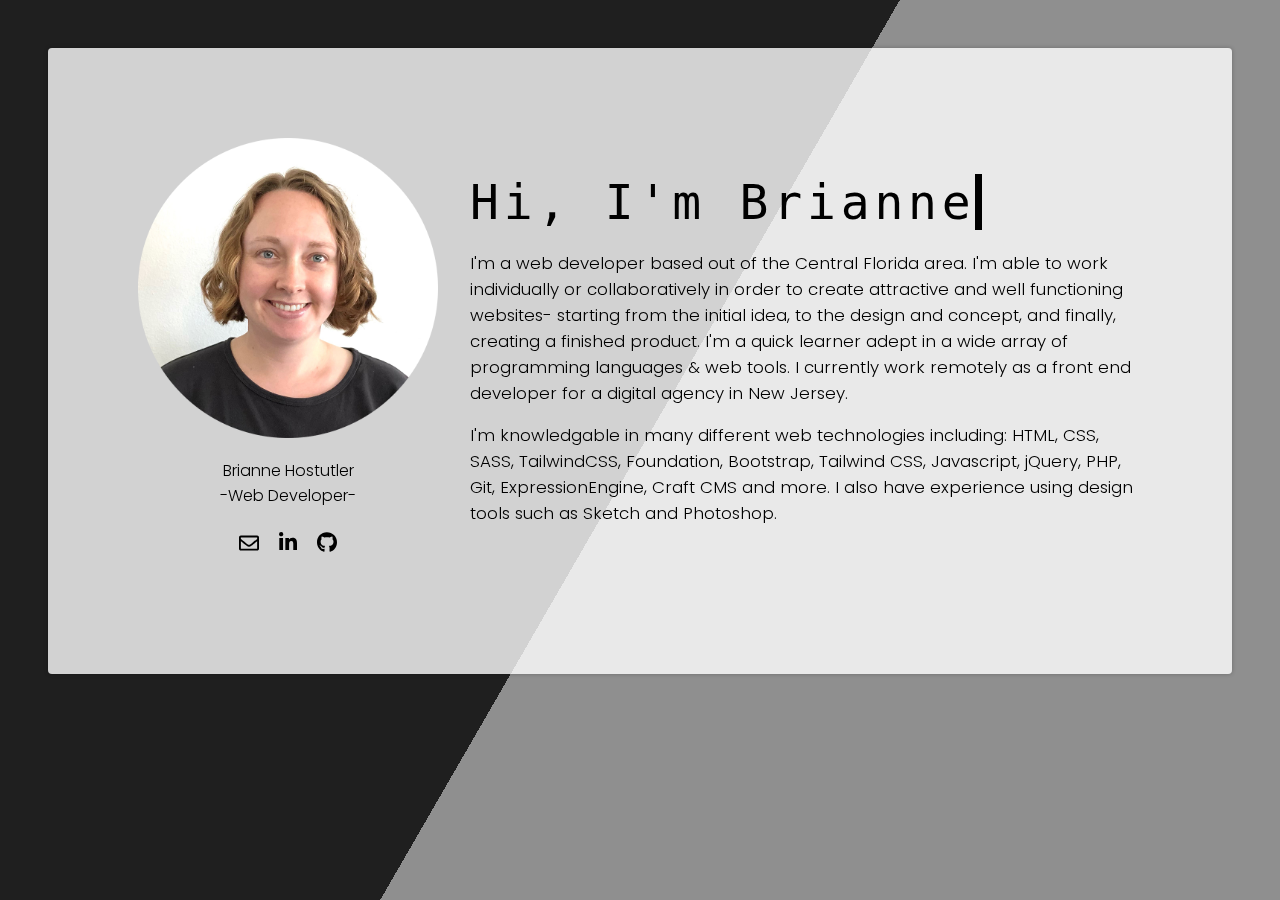
<file: index.html>
<!DOCTYPE html>
<html lang="en">

<head>
	<meta charset="UTF-8">
	<meta name="keywords" content="brianne,hostutler,web,developer,html,css,html5,development,web developer">
	<meta name="description" content="Brianne Hostutler is a web developer who specializes in front end development." />
	<meta name="og:description" content="Brianne Hostutler is a web developer who specializes in front end development." />
	<meta name="viewport" content="width=device-width, initial-scale=1.0">
	<meta property=”og:type” content="website" />
	<meta property=”og:url” content="https://briannehostutler.com/" />
	<meta property=”og:title” content="Brianne Hostutler" />
	<meta property=”og:image” content="public/images/me.jpg" />
	<meta property="og:image:type" content="image/jpeg" />
	<meta property="og:image:width" content="300" />
	<meta property="og:image:height" content="300" />
	<meta name="google-site-verification" content="BjNWzPdjt__Fpdgyh8V5H207k8SmhWAFLG63YgBeUBg" />
	<link rel='shortcut icon' href='public/images/favicon.ico' type='image/x-icon'/ >
	<script>
	  (function(i,s,o,g,r,a,m){i['GoogleAnalyticsObject']=r;i[r]=i[r]||function(){
	  (i[r].q=i[r].q||[]).push(arguments)},i[r].l=1*new Date();a=s.createElement(o),
	  m=s.getElementsByTagName(o)[0];a.async=1;a.src=g;m.parentNode.insertBefore(a,m)
	  })(window,document,'script','https://www.google-analytics.com/analytics.js','ga');

	  ga('create', 'UA-83331123-1', 'auto');
	  ga('send', 'pageview');
	</script>

	<!-- <link href="https://fonts.googleapis.com/css?family=Archivo+Narrow|Julius+Sans+One" rel="stylesheet"> -->
	<link rel="preconnect" href="https://fonts.googleapis.com">
	<link rel="preconnect" href="https://fonts.gstatic.com" crossorigin>
	<link href="https://fonts.googleapis.com/css2?family=Poppins:wght@300;500&display=swap" rel="stylesheet">

	<title>Brianne Hostutler</title>
</head>

<body>

	<header>
	
		
	</header>

	<div class="bg"></div>
	<div class="bg bg2"></div>
	<div class="bg bg3"></div>

	<div class="content-wrapper">
		<div class="content">
	  		<div class="flex">
	  			<div class="left-col">
	  				<img class="me" src="public/images/circle-me.png" alt="Headshot of Brianne">
	  				<h1>Brianne Hostutler<br>-Web Developer-</h1>
					<div class="socials card">
						<p>
							<a class="icon" href="mailto:briannehostutler@gmail.com" target="_blank" aria-label="Email Me">
								<svg width="20" aria-hidden="true" data-prefix="far" data-icon="envelope" role="img" xmlns="http://www.w3.org/2000/svg" viewBox="0 0 512 512" class="svg-inline--fa fa-envelope fa-w-16 fa-7x"><path fill="#000000" d="M464 64H48C21.49 64 0 85.49 0 112v288c0 26.51 21.49 48 48 48h416c26.51 0 48-21.49 48-48V112c0-26.51-21.49-48-48-48zm0 48v40.805c-22.422 18.259-58.168 46.651-134.587 106.49-16.841 13.247-50.201 45.072-73.413 44.701-23.208.375-56.579-31.459-73.413-44.701C106.18 199.465 70.425 171.067 48 152.805V112h416zM48 400V214.398c22.914 18.251 55.409 43.862 104.938 82.646 21.857 17.205 60.134 55.186 103.062 54.955 42.717.231 80.509-37.199 103.053-54.947 49.528-38.783 82.032-64.401 104.947-82.653V400H48z" class=""></path></svg>
							</a>
							<a class="icon" href="https://www.linkedin.com/in/briannehostutler" target="_blank"  aria-label="View my LinkedIn">
								<svg width="18" xmlns="http://www.w3.org/2000/svg" viewBox="0 0 448 512"><path fill="#000000" d="M100.28 448H7.4V148.9h92.88zM53.79 108.1C24.09 108.1 0 83.5 0 53.8a53.79 53.79 0 0 1 107.58 0c0 29.7-24.1 54.3-53.79 54.3zM447.9 448h-92.68V302.4c0-34.7-.7-79.2-48.29-79.2-48.29 0-55.69 37.7-55.69 76.7V448h-92.78V148.9h89.08v40.8h1.3c12.4-23.5 42.69-48.3 87.88-48.3 94 0 111.28 61.9 111.28 142.3V448z"/></svg>
							</a>
							<a class="icon" href="https://github.com/BrianneHostutler" target="_blank"  aria-label="View my github">
								<svg width="20" xmlns="http://www.w3.org/2000/svg" viewBox="0 0 496 512">
									<path fill="#000000" d="M165.9 397.4c0 2-2.3 3.6-5.2 3.6-3.3.3-5.6-1.3-5.6-3.6 0-2 2.3-3.6 5.2-3.6 3-.3 5.6 1.3 5.6 3.6zm-31.1-4.5c-.7 2 1.3 4.3 4.3 4.9 2.6 1 5.6 0 6.2-2s-1.3-4.3-4.3-5.2c-2.6-.7-5.5.3-6.2 2.3zm44.2-1.7c-2.9.7-4.9 2.6-4.6 4.9.3 2 2.9 3.3 5.9 2.6 2.9-.7 4.9-2.6 4.6-4.6-.3-1.9-3-3.2-5.9-2.9zM244.8 8C106.1 8 0 113.3 0 252c0 110.9 69.8 205.8 169.5 239.2 12.8 2.3 17.3-5.6 17.3-12.1 0-6.2-.3-40.4-.3-61.4 0 0-70 15-84.7-29.8 0 0-11.4-29.1-27.8-36.6 0 0-22.9-15.7 1.6-15.4 0 0 24.9 2 38.6 25.8 21.9 38.6 58.6 27.5 72.9 20.9 2.3-16 8.8-27.1 16-33.7-55.9-6.2-112.3-14.3-112.3-110.5 0-27.5 7.6-41.3 23.6-58.9-2.6-6.5-11.1-33.3 2.6-67.9 20.9-6.5 69 27 69 27 20-5.6 41.5-8.5 62.8-8.5s42.8 2.9 62.8 8.5c0 0 48.1-33.6 69-27 13.7 34.7 5.2 61.4 2.6 67.9 16 17.7 25.8 31.5 25.8 58.9 0 96.5-58.9 104.2-114.8 110.5 9.2 7.9 17 22.9 17 46.4 0 33.7-.3 75.4-.3 83.6 0 6.5 4.6 14.4 17.3 12.1C428.2 457.8 496 362.9 496 252 496 113.3 383.5 8 244.8 8zM97.2 352.9c-1.3 1-1 3.3.7 5.2 1.6 1.6 3.9 2.3 5.2 1 1.3-1 1-3.3-.7-5.2-1.6-1.6-3.9-2.3-5.2-1zm-10.8-8.1c-.7 1.3.3 2.9 2.3 3.9 1.6 1 3.6.7 4.3-.7.7-1.3-.3-2.9-2.3-3.9-2-.6-3.6-.3-4.3.7zm32.4 35.6c-1.6 1.3-1 4.3 1.3 6.2 2.3 2.3 5.2 2.6 6.5 1 1.3-1.3.7-4.3-1.3-6.2-2.2-2.3-5.2-2.6-6.5-1zm-11.4-14.7c-1.6 1-1.6 3.6 0 5.9 1.6 2.3 4.3 3.3 5.6 2.3 1.6-1.3 1.6-3.9 0-6.2-1.4-2.3-4-3.3-5.6-2z"/>
								</svg>
							</a>
						</p>
					</div>
	  			</div>
	  			<div class="scroll">
	  				<div class="vert-center">
	  					
	  				
		  				<div class="typewriter">
							<p>Hi, I'm Brianne</p>
						</div>
		  				<div class="description">
		  
							<p style="">I'm a web developer based out of the Central Florida area. I'm able to work individually or collaboratively in order to create attractive and well functioning websites- starting from the initial idea, to the design and concept, and finally, creating a finished product. I'm a quick learner adept in a wide array of programming languages & web tools. I currently work remotely as a front end developer for a digital agency in New Jersey.</p>

							<p>I'm knowledgable in many different web technologies including: HTML, CSS, SASS, TailwindCSS, Foundation, Bootstrap, Tailwind CSS, Javascript, jQuery, PHP, Git, ExpressionEngine, Craft CMS and more. I also have experience using design tools such as Sketch and Photoshop.</p>
						</div>
					</div>
	  			</div>
			</div>

		</div>
	</div>



    <script>
      function loadCSS(href){
        var ss = window.document.createElement('link'),
            ref = window.document.getElementsByTagName('head')[0];
        ss.rel = 'stylesheet';
        ss.href = href;
        ss.media = 'only x';
        ref.parentNode.insertBefore(ss, ref);
        setTimeout( function(){
          ss.media = 'all';
        },0);
      }
      loadCSS('public/css/defer-style.css');
    </script>
    <noscript>
      <link rel="stylesheet" href="public/css/defer-style.css">
    </noscript>


<script src="public/js/jquery.min.js"></script>
<script src="public/js/app.js"></script>

<!-- <script type="text/javascript">
  WebFontConfig = {
    google: { families: [ 'Noto+Serif:400,400italic,700,700italic' ] }
  };
  (function() {
    var wf = document.createElement('script');
    wf.src = 'https://ajax.googleapis.com/ajax/libs/webfont/1/webfont.js';
    wf.type = 'text/javascript';
    wf.async = 'true';
    var s = document.getElementsByTagName('script')[0];
    s.parentNode.insertBefore(wf, s);
  })(); </script>
 -->


</body>
</html>
</file>
<file: public/css/defer-style.css>
a,
abbr,
acronym,
address,
applet,
article,
aside,
audio,
b,
big,
blockquote,
body,
canvas,
caption,
center,
cite,
code,
dd,
del,
details,
dfn,
div,
dl,
dt,
em,
embed,
fieldset,
figcaption,
figure,
footer,
form,
h1,
h2,
h3,
h4,
h5,
h6,
header,
hgroup,
html,
i,
iframe,
img,
ins,
kbd,
label,
legend,
li,
mark,
menu,
nav,
object,
ol,
output,
p,
pre,
q,
ruby,
s,
samp,
section,
small,
span,
strike,
strong,
sub,
summary,
sup,
table,
tbody,
td,
tfoot,
th,
thead,
time,
tr,
tt,
u,
ul,
var,
video {
    margin: 0;
    padding: 0;
    border: 0;
    font: inherit;
    vertical-align: baseline
}

article,
aside,
details,
figcaption,
figure,
footer,
header,
hgroup,
menu,
nav,
section {
    display: block
}

ol,
ul {
    list-style: none
}

blockquote,
q {
    quotes: none
}

blockquote:after,
blockquote:before,
q:after,
q:before {
    content: '';
    content: none
}

table {
    border-collapse: collapse;
    border-spacing: 0
}

body {
    background-color: #fff
}


/*html {
  height: 100%;
  background: radial-gradient(ellipse at bottom, #1b2735 0%, #090a0f 100%);
  overflow: hidden;
}*/


body {
    margin: 0;
}

.flex {
    display: flex;
}

.left-col {
    padding-right: 2rem;
}

.me {
    max-width: 300px;

}

.socials {
    /*margin: 0 auto;*/
    text-align: center;
}

.socials .icon {
    padding: .5rem;
    display: inline-block;
    text-decoration: none;
}

h1 {
    text-align: center;
    padding: 1rem 0;
    font-family: 'poppins', Helvetica, Arial;
    font-weight: 300;
}

p {
    font-family: 'poppins', Helvetica, Arial;
    margin-bottom: 1rem;
    font-weight: 300;
}

.bg {
    animation: slide 20s ease-in-out infinite alternate;
    background-image: linear-gradient(-60deg, #808080 50%, #000000 50%);
    bottom: 0;
    left: -50%;
    opacity: .5;
    position: fixed;
    right: -50%;
    top: 0;
    z-index: -1;

}

.bg2 {
    animation-direction: alternate-reverse;
    animation-duration: 10s;
}

.bg3 {
    animation-duration: 10s;
}
.content-wrapper {
      max-width: 1300px;
    margin: 0 auto;
}
.content {
    background-color: rgba(255, 255, 255, .8);
    border-radius: .25em;
    box-shadow: 0 0 .25em rgba(0, 0, 0, .25);
    padding: 10vmin;
    margin: 3rem;
    box-sizing: border-box;


}
.description p {
    font-size: 1.05rem;
}

.scroll {
    overflow: auto;
    max-height: 440px;
}

.typewriter {
    padding-bottom: 1rem;
}

.typewriter p {
    color: #000000;
    font-family: monospace;
    font-size: 3rem;
    display: inline-block;
    overflow: hidden;
    border-right: .15em solid #000000;
    white-space: nowrap;
    margin: 0 auto;
    letter-spacing: .1em;
    animation:
        typing 3.5s steps(40, end),
        blink-caret .5s step-end 10;
}

/* The typing effect */
@keyframes typing {
    from {
        width: 0
    }

    to {
        width: 100%
    }
}

/* The typewriter cursor effect */
@keyframes blink-caret {
    0% {
        border-color: transparent
    }

    50% {
        border-color: #000000
    }

    100% {
        border-color: transparent
    }
}

@keyframes slide {
    0% {
        transform: translateX(-25%);
    }

    100% {
        transform: translateX(25%);
    }
}

.vert-center {
    height: 100%;
    display: -webkit-box;
    display: -ms-flexbox;
    display: flex;
    -webkit-box-orient: vertical;
    -webkit-box-direction: normal;
    -ms-flex-direction: column;
    flex-direction: column;
    -webkit-box-pack: center;
    -ms-flex-pack: center;
    justify-content: center;

}

@media screen and (max-width:1200px) {
    .content {
        padding: 3rem;
    }
     .typewriter p {
        font-size: 2rem;
        text-align: center;
    }
}

@media screen and (max-width:1000px) {
    .flex {
        display: block;
    }
    .left-col {
        padding-right: 0;
    }
    .me {
        max-width: 250px;
        margin: 0 auto ;
        display: block;
    }
    .content-wrapper {
        padding-bottom: 2rem;
    }
    .content {
        padding: 2rem;
        margin: 4rem 2rem;
        text-align: center;
    }

    .typewriter p {
     
    }

    .scroll {
        max-height: 100%;
    }
}

@media screen and (max-width:700px) {
    .me {
        max-width: 200px;
        
    }
    .content {
         margin: 2rem 1rem;
        padding: 1rem;
    }
}
</file>
